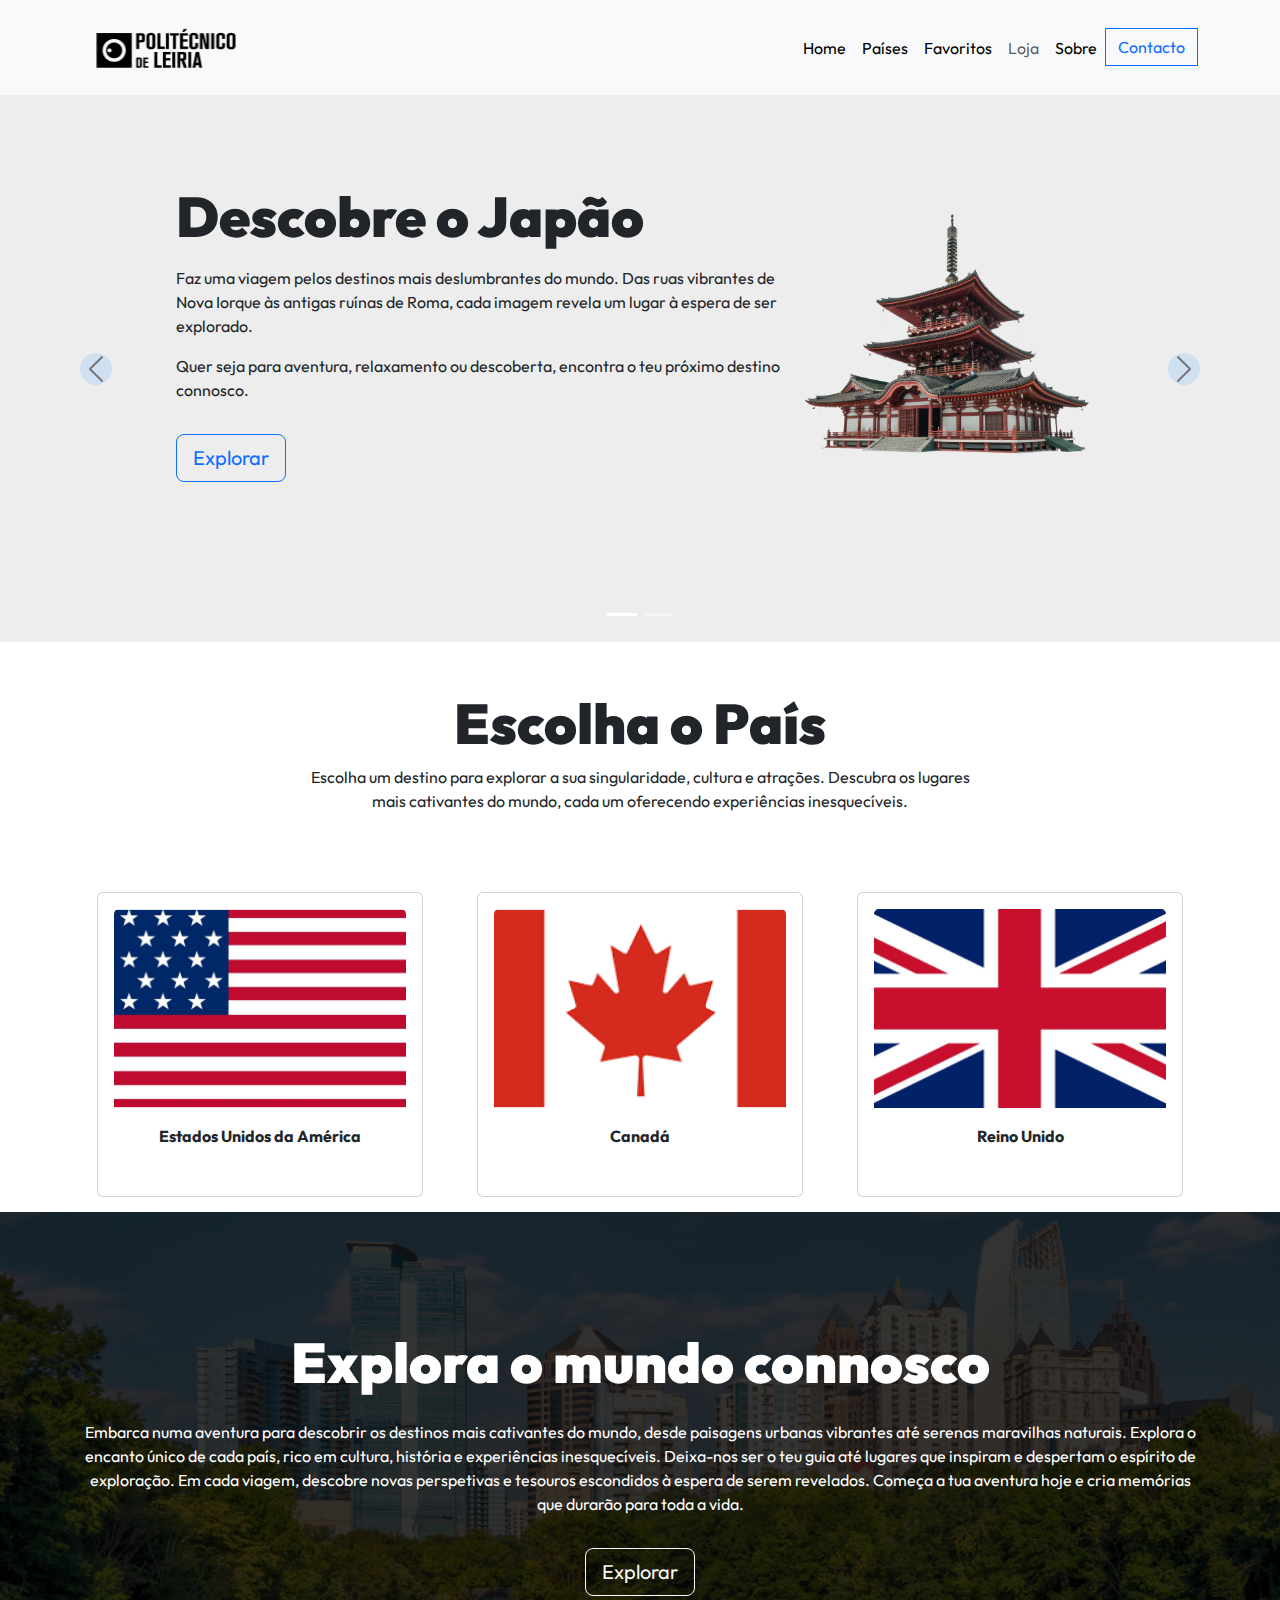
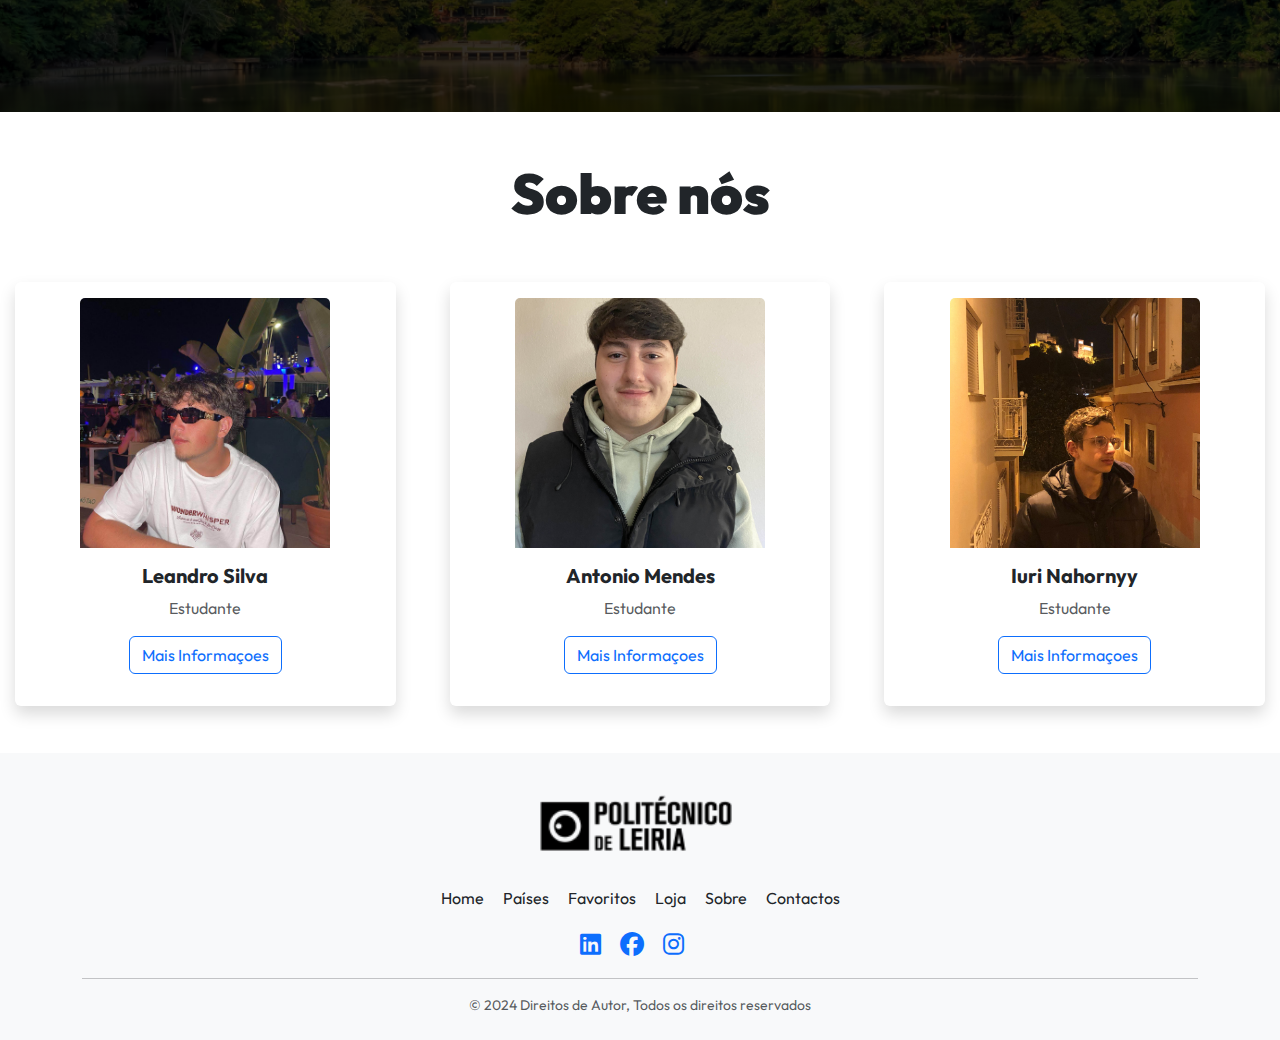
<file: projeto/index.html>
<!DOCTYPE html>
<html lang="en">

<head>
    <meta charset="UTF-8">
    <meta name="viewport" content="width=device-width, initial-scale=1.0">
    <title>Projeto Paises</title>
    <link rel="icon" type="image/x-icon" href="assets/img/depositphotos_8519673-stock-photo-earth.jpg">
    <link rel="stylesheet" href="assets/css/style.css">
    <link href="https://cdn.jsdelivr.net/npm/bootstrap@5.3.3/dist/css/bootstrap.min.css" rel="stylesheet"
        integrity="sha384-QWTKZyjpPEjISv5WaRU9OFeRpok6YctnYmDr5pNlyT2bRjXh0JMhjY6hW+ALEwIH" crossorigin="anonymous">
    <link rel="preconnect" href="https://fonts.googleapis.com">
    <link rel="preconnect" href="https://fonts.gstatic.com" crossorigin>
    <link href="https://fonts.googleapis.com/css2?family=Outfit:wght@100..900&display=swap" rel="stylesheet">
    <link rel="stylesheet" href="https://cdnjs.cloudflare.com/ajax/libs/font-awesome/6.7.2/css/all.min.css"
        crossorigin="anonymous" referrerpolicy="no-referrer" />

</head>

<body>
    <!-- NAVBAR -->
    <nav class="navbar navbar-expand-lg navbar-light bg-light">
        <div class="container-fluid container">
            <a class="navbar-brand" href="index.html">
                <img src="assets/img/Logotipo_Politecnico_Leiria_01_1.png" alt="Logo" width="168px" height="67px"
                    class="d-inline-block align-text-top">
            </a>
            <button class="navbar-toggler" type="button" data-bs-toggle="collapse"
                data-bs-target="#navbarSupportedContent" aria-controls="navbarSupportedContent" aria-expanded="false"
                aria-label="Toggle navigation">
                <span class="navbar-toggler-icon"></span>
            </button>
            <div class="collapse navbar-collapse" id="navbarSupportedContent">
                <ul class="navbar-nav ms-auto mb-2 mb-lg-0">
                    <li class="nav-item">
                        <a class="nav-link active" href="index.html">Home</a>
                    </li>
                    <li class="nav-item">
                        <a class="nav-link active" href="paises.html">Países</a>
                    </li>
                    <li class="nav-item">
                      <a class="nav-link active" href="favoritos.html">Favoritos</a>
                  </li>
                    <li class="nav-item">
                        <a class="nav-link disable" href="loja.html">Loja</a>
                    </li>
                    <li class="nav-item">
                        <a class="nav-link active" href="sobre.html">Sobre</a>
                    </li>
                    <li class="nav-item">
                        <a class="btn btn-outline-primary rounded-0" href="contactos.html">Contacto</a>
                    </li>
                </ul>
            </div>
        </div>
    </nav>
    <!-- INICIO CARROSSEL -->
    <div class="row mb-5">
        <div id="carouselExampleIndicators" class="carousel slide">
            <div class="carousel-indicators">
                <button type="button" data-bs-target="#carouselExampleIndicators" data-bs-slide-to="0" class="active"
                    aria-current="true" aria-label="Slide 1"></button>
                <button type="button" data-bs-target="#carouselExampleIndicators" data-bs-slide-to="1"
                    aria-label="Slide 2"></button>
            </div>
            <div class="carousel-inner">
                <!-- SLIDE 1 -->
                <div class="carousel-item active tcontainer cor_fundo">
                    <div class="d-flex align-items-center justify-content-between px-5 py-4">
                        <div class="col-md-8">
                            <h1 class="mb-3 txt_japa">Descobre o Japão</h1>
                            <p class="p_japa">Faz uma viagem pelos destinos mais deslumbrantes do mundo. Das ruas
                                vibrantes de Nova Iorque às antigas ruínas de Roma, cada imagem revela um lugar à espera
                                de ser explorado.</p>
                            <p>Quer seja para aventura, relaxamento ou descoberta, encontra o teu próximo destino
                                connosco.</p>
                            <a href="paises.html" class="btn btn-outline-primary btn-lg mt-3">Explorar</a>
                        </div>
                        <div class="col">
                            <img src="assets/img/11 1.png" class="img-fluid rounded" alt="Imagem Japão"
                                style="width: 400px; height: auto;">
                        </div>
                    </div>
                </div>

                <!-- SLIDE 2 -->
                <div class="carousel-item tcontainer cor_fundo2 ">
                    <div class="d-flex align-items-center justify-content-between px-5 py-4 ">
                        <div class="col-md-8">
                            <h1 class="mb-3 txt_aust text-white">Descobre a Austrália</h1>
                            <p class="p_japa text-white">Descobre a vibrante Grande Barreira de Coral, a famosa Ópera de
                                Sydney e o vasto Outback.
                                <br> <br>
                                A Austrália oferece uma vida selvagem única, costas ensolaradas e
                                paisagens diversificadas.
                            </p>
                            <a href="paises.html" class="btn btn-outline-light btn-lg mt-3">Explorar</a>
                        </div>
                        <div class="col">
                            <img src="assets/img/12 1.png" class="img-fluid rounded" alt="Imagem Japão"
                                style="width: 400px; height: auto;">
                        </div>
                    </div>
                </div>

                <!-- CONTROLES -->
                <button class="carousel-control-prev" type="button" data-bs-target="#carouselExampleIndicators"
                    data-bs-slide="prev">
                    <span class="carousel-control-prev-icon" aria-hidden="true"></span>
                    <span class="visually-hidden">Anterior</span>
                </button>
                <button class="carousel-control-next" type="button" data-bs-target="#carouselExampleIndicators"
                    data-bs-slide="next">
                    <span class="carousel-control-next-icon" aria-hidden="true"></span>
                    <span class="visually-hidden">Próximo</span>
                </button>
            </div>
        </div>

        <!-- PAÍSES FAVORITOS -->
        <section>
            <div class="container">
                <div class="row">
                    <!-- Título e subtítulo -->
                    <h2 class="text-center txt_cards mt-5">Escolha o País</h2>
                    <p class="text-center">Escolha um destino para explorar a sua singularidade, cultura e atrações.
                        Descubra os lugares <br>
                        mais cativantes do mundo, cada um oferecendo experiências inesquecíveis.</p>

                    <!-- PRIMEIRO CARD-->
                    <div class="mt-5 col-md-4">
                        <div class="card card-border p-3">
                            <img src="assets/img/EUA.png" class="card-img-top" width="288" height="199"
                                alt="imagem usa">
                            <div class="card-body">
                                <p class="card-text text-center"><strong>Estados Unidos da América</strong></p>
                                <!-- Botão de Favoritar -->
                                <div class="text-center">
                                </div>
                            </div>
                        </div>
                    </div>

                    <!-- SEGUNDO CARD-->
                    <div class="mt-5 col-md-4">
                        <div class="card card-border p-3">
                            <img src="assets/img/Mask group.png" class="card-img-top" width="288" height="199"
                                alt="imagem canada">
                            <div class="card-body">
                                <p class="card-text text-center"><strong>Canadá</strong></p>
                                <div class="text-center">
                                </div>
                            </div>
                        </div>
                    </div>

                    <!-- TERCEIRO CARD-->
                    <div class="mt-5 col-md-4 ">
                        <div class="card card-border p-3">
                            <img src="assets/img/reinounido.png" class="card-img-top" width="288" height="199"
                                alt="imagem reino unido">
                            <div class="card-body">
                                <p class="card-text text-center"><strong>Reino Unido</strong></p>
                                <div class="text-center">
                                </div>
                        </div>
                    </div>
                </div>
            </div>
        </section>

        <!-- SEÇÃO SERVIÇOS -->
        <section class="servicos margem">
            <div class="container text-center">
                <h2 class="txt_cards mb-4">Explora o mundo connosco</h2>
                <p>
                    Embarca numa aventura para descobrir os destinos mais cativantes do mundo,
                    desde paisagens urbanas vibrantes até serenas maravilhas naturais. Explora o encanto único
                    de cada país, rico em cultura, história e experiências inesquecíveis. Deixa-nos ser o teu guia
                    até lugares que inspiram e despertam o espírito de exploração. Em cada viagem, descobre novas
                    perspetivas e tesouros escondidos à espera de serem revelados. Começa a tua aventura hoje e cria
                    memórias que durarão para toda a vida.
                </p>
                <a href="paises.html" class="btn btn-outline-light btn-lg mt-3">Explorar</a>
            </div>
        </section>

        <!-- EQUIPA -->

        <h3 class="text-center txt_cards mt-5">Sobre nós</h3>
        <section class="container my-2">
            <div class="row justify-content-center mt-4">
                <!-- Primeiro Card -->
                <div class="col-12 col-md-6 col-lg-4 mb-4">
                    <div class="card p-3 border-0 shadow">
                        <img src="assets/img/41607fb5-9dd4-4e5f-bf01-ec7c959f1c54.jpg" class="card-img-top mx-auto img-fluid "
                            alt="Leandro Silva" style="width: 250px; height: 250px; object-fit: cover;">
                        <div class="card-body text-center">
                            <h5 class="card-title"><strong>Leandro Silva</strong></h5>
                            <p class="text-muted">Estudante</p>
                            <a href="sobre.html" class="btn btn-outline-primary favorite-btn">Mais Informaçoes</a>
                        </div>
                    </div>
                </div>

                <!-- Segundo Card -->
                <div class="col-12 col-md-6 col-lg-4 mb-4">
                    <div class="card p-3 border-0 shadow">
                        <img src="assets/img/toni.jpg" class="card-img-top mx-auto img-fluid "
                            alt="Antonio Mendes" style="width: 250px; height: 250px; object-fit: cover;">
                        <div class="card-body text-center">
                            <h5 class="card-title"><strong>Antonio Mendes</strong></h5>
                            <p class="text-muted">Estudante</p>
                            <a href="sobre.html" class="btn btn-outline-primary favorite-btn">Mais Informaçoes</a>
                        </div>
                    </div>
                </div>

                <!-- Terceiro Card -->
                <div class="col-12 col-md-6 col-lg-4 mb-4">
                    <div class="card p-3 border-0 shadow">
                        <img src="assets/img/IuriNahornyy2.jpg" class="card-img-top mx-auto img-fluid "
                            alt="Iuri Nahornyy" style="width: 250px; height: 250px; object-fit: cover;">
                        <div class="card-body text-center">
                            <h5 class="card-title"><strong>Iuri Nahornyy</strong></h5>
                            <p class="text-muted">Estudante</p>
                            <a href="sobre.html" class="btn btn-outline-primary favorite-btn">Mais Informaçoes</a>
                        </div>
                    </div>
                </div>
            </div>
        </section>

        <!-- Footer -->
        <footer class="bg-light text-center text-dark py-4">
            <div class="container">
                <!-- Logo -->
                <div class="mb-3">
                    <img src="assets/img/Logotipo_Politecnico_Leiria_01_1.png" width="230px" height="93px" alt="Logo" class="me-2">
                </div>

                <!-- Links -->
                <nav class="mb-3">
                    <a href="index.html" class="text-dark text-decoration-none me-3">Home</a>
                    <a href="paises.html" class="text-dark text-decoration-none me-3">Países</a>
                    <a href="favoritos.html" class="text-dark text-decoration-none me-3">Favoritos</a>
                    <a href="loja.html" class="text-dark text-decoration-none me-3">Loja</a>
                    <a href="sobre.html" class="text-dark text-decoration-none me-3">Sobre</a>
                    <a href="contactos.html" class="text-dark text-decoration-none">Contactos</a>
                </nav>

                <!-- Redes Sociais -->
                <div class="mb-3">
                    <a href="https://pt.linkedin.com/school/politecnicodeleiria/" class="text-primary fs-4 me-3"><i class="fab fa-linkedin"></i></a>
                    <a href="https://www.facebook.com/politecnico.de.leiria/?locale=pt_PT" class="text-primary fs-4 me-3"><i class="fab fa-facebook"></i></a>
                    <a href="https://www.instagram.com/estg_pleiria/" class="text-primary fs-4 me-3"><i class="fab fa-instagram"></i></a>
                </div>
                <hr>
                <!-- Direitos Autorais -->
                <div class="text-muted small">
                    © 2024 Direitos de Autor, Todos os direitos reservados
                </div>
            </div>
        </footer>
        <!-- scripts -->
        <script src="assets/js/script.js"></script>
        <script src="https://cdn.jsdelivr.net/npm/@popperjs/core@2.11.8/dist/umd/popper.min.js"
            integrity="sha384-I7E8VVD/ismYTF4hNIPjVp/Zjvgyol6VFvRkX/vR+Vc4jQkC+hVqc2pM8ODewa9r"
            crossorigin="anonymous"></script>
        <script src="https://cdn.jsdelivr.net/npm/bootstrap@5.3.3/dist/js/bootstrap.min.js"
            integrity="sha384-0pUGZvbkm6XF6gxjEnlmuGrJXVbNuzT9qBBavbLwCsOGabYfZo0T0to5eqruptLy"
            crossorigin="anonymous"></script>
</body>

</html>
</file>
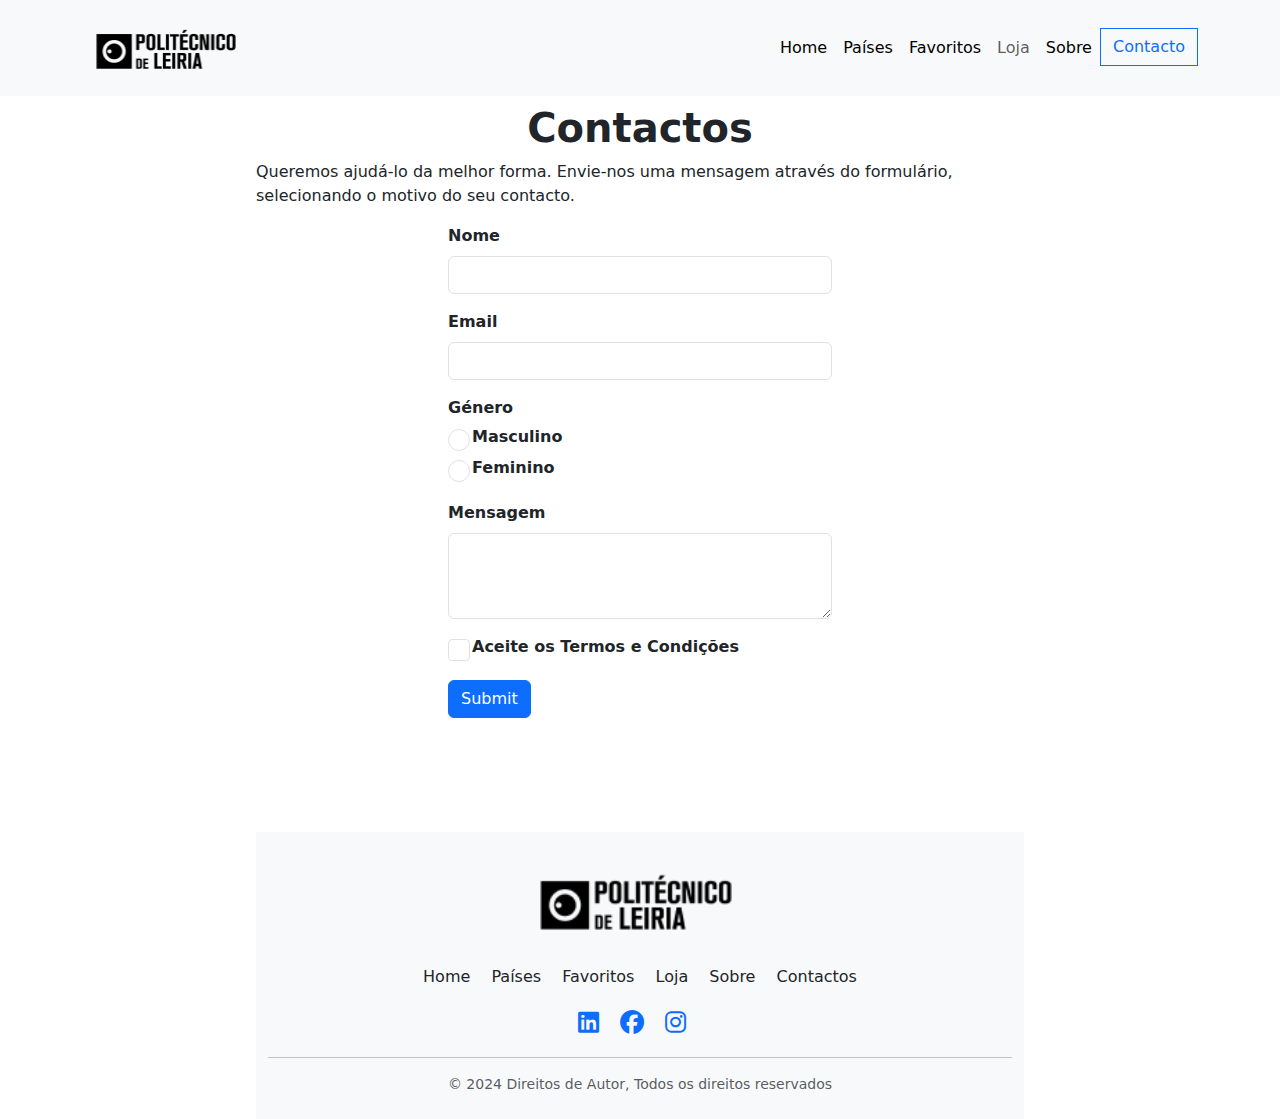
<file: projeto/contactos.html>
<!DOCTYPE html>
<html lang="en">

<head>
    <meta charset="UTF-8">
    <meta name="viewport" content="width=device-width, initial-scale=1.0">
    <title>Projeto Paises</title>
    <link rel="icon" type="image/x-icon" href="assets/img/depositphotos_8519673-stock-photo-earth.jpg">
    <link rel="stylesheet" href="assets/css/contactos.css">
    <link href="https://cdn.jsdelivr.net/npm/bootstrap@5.3.3/dist/css/bootstrap.min.css" rel="stylesheet"
        integrity="sha384-QWTKZyjpPEjISv5WaRU9OFeRpok6YctnYmDr5pNlyT2bRjXh0JMhjY6hW+ALEwIH" crossorigin="anonymous">
    <link rel="preconnect" href="https://fonts.googleapis.com">
    <link rel="preconnect" href="https://fonts.gstatic.com" crossorigin>
    <link href="https://fonts.googleapis.com/css2?family=Outfit:wght@100..900&display=swap" rel="stylesheet">
    <link rel="stylesheet" href="https://cdnjs.cloudflare.com/ajax/libs/font-awesome/6.7.2/css/all.min.css"
        crossorigin="anonymous" referrerpolicy="no-referrer" />

</head>

<body>
    <!-- NAVBAR -->
    <nav class="navbar navbar-expand-lg navbar-light bg-light">
        <div class="container-fluid container">
            <a class="navbar-brand" href="index.html">
                <img src="assets/img/Logotipo_Politecnico_Leiria_01_1.png" alt="Logo" width="168px" height="67px"
                    class="d-inline-block align-text-top">
            </a>
            <button class="navbar-toggler" type="button" data-bs-toggle="collapse"
                data-bs-target="#navbarSupportedContent" aria-controls="navbarSupportedContent" aria-expanded="false"
                aria-label="Toggle navigation">
                <span class="navbar-toggler-icon"></span>
            </button>
            <div class="collapse navbar-collapse" id="navbarSupportedContent">
                <ul class="navbar-nav ms-auto mb-2 mb-lg-0">
                    <li class="nav-item">
                        <a class="nav-link active" href="index.html">Home</a>
                    </li>
                    <li class="nav-item">
                        <a class="nav-link active" href="paises.html">Países</a>
                    </li>
                    <li class="nav-item">
                      <a class="nav-link active" href="favoritos.html">Favoritos</a>
                  </li>
                    <li class="nav-item">
                        <a class="nav-link disable" href="loja.html">Loja</a>
                    </li>
                    <li class="nav-item">
                        <a class="nav-link active" href="sobre.html">Sobre</a>
                    </li>
                    <li class="nav-item">
                        <a class="btn btn-outline-primary rounded-0" href="contactos.html">Contacto</a>
                    </li>
                </ul>
            </div>
        </div>
    </nav>

    
        <div class="form-container">
        <div class="mt-2">
        <h1 class="text-center">
            <b>Contactos</b>
        </h1>
        </div>
            <p>Queremos ajudá-lo da melhor forma. Envie-nos uma mensagem através do formulário, selecionando o motivo do seu contacto.</p>
        
                    <form method="post" class="mx-auto w-50" id="contact-form">
                        <div class="mb-3">
                            <label for="nome" class="form-label">Nome</label>
                            <input type="text" class="form-control" id="nome">
                            <div class="error" id="nome-error"></div>
                        </div>
                        <div class="mb-3">
                            <label for="email" class="form-label">Email</label>
                            <input type="email" class="form-control" id="email">
                            <div class="error" id="email-error"></div>
                        </div>
                        <div class="mb-3">
                            <label>Género</label>
                            <div class="form-check">
                                <input class="form-check-input" type="radio" name="gender" id="male" value="male">
                                <label class="form-check-label" for="male">
                                    Masculino
                                </label>
                            </div>
                            <div class="form-check">
                                <input class="form-check-input" type="radio" name="gender" id="female" value="female">
                                <label class="form-check-label" for="female">
                                    Feminino
                                </label>
                            </div>
                            <div class="error" id="gender-error"></div>
                        </div>
                        <div class="mb-3">
                            <label for="mensagem" class="form-label">Mensagem</label>
                            <textarea class="form-control" id="mensagem" rows="3"></textarea>
                            <div class="error" id="mensagem-error"></div>
                        </div>
                        <div class="mb-3 form-check">
                            <input type="checkbox" class="form-check-input" id="termos">
                            <label class="form-check-label" for="termos">Aceite os Termos e Condições</label>
                            <div class="error" id="terms-error"></div>
                        </div>
                        <button type="submit" class="btn btn-primary">Submit</button>
                        <div id="success-message" class="alert alert-success mt-4">
                            <p>Formulário submetido com sucesso</p>
                        </div>
                    </form>

    <!-- Footer -->
    <footer class="bg-light text-center text-dark py-4">
        <div class="container">
            <!-- Logo -->
            <div class="mb-3">
                <img src="assets/img/Logotipo_Politecnico_Leiria_01_1.png" width="230px" height="93px" alt="Logo" class="me-2">
            </div>

            <!-- Links -->
            <nav class="mb-3">
                <a href="index.html" class="text-dark text-decoration-none me-3">Home</a>
                <a href="paises.html" class="text-dark text-decoration-none me-3">Países</a>
                <a href="favoritos.html" class="text-dark text-decoration-none me-3">Favoritos</a>
                <a href="loja.html" class="text-dark text-decoration-none me-3">Loja</a>
                <a href="sobre.html" class="text-dark text-decoration-none me-3">Sobre</a>
                <a href="contactos.html" class="text-dark text-decoration-none">Contactos</a>
            </nav>

            <!-- Redes Sociais -->
            <div class="mb-3">
                <a href="https://pt.linkedin.com/school/politecnicodeleiria/" class="text-primary fs-4 me-3"><i class="fab fa-linkedin"></i></a>
                <a href="https://www.facebook.com/politecnico.de.leiria/?locale=pt_PT" class="text-primary fs-4 me-3"><i class="fab fa-facebook"></i></a>
                <a href="https://www.instagram.com/estg_pleiria/" class="text-primary fs-4 me-3"><i class="fab fa-instagram"></i></a>
            </div>
            <hr>
            <!-- Direitos Autorais -->
            <div class="text-muted small">
                © 2024 Direitos de Autor, Todos os direitos reservados
            </div>
        </div>
    </footer>
    <!-- scripts -->
    <script src="assets/js/contactos.js"></script>
    <script src="https://cdn.jsdelivr.net/npm/@popperjs/core@2.11.8/dist/umd/popper.min.js"
        integrity="sha384-I7E8VVD/ismYTF4hNIPjVp/Zjvgyol6VFvRkX/vR+Vc4jQkC+hVqc2pM8ODewa9r"
        crossorigin="anonymous"></script>
    <script src="https://cdn.jsdelivr.net/npm/bootstrap@5.3.3/dist/js/bootstrap.min.js"
        integrity="sha384-0pUGZvbkm6XF6gxjEnlmuGrJXVbNuzT9qBBavbLwCsOGabYfZo0T0to5eqruptLy"
        crossorigin="anonymous"></script>
</body>

</html>
</file>
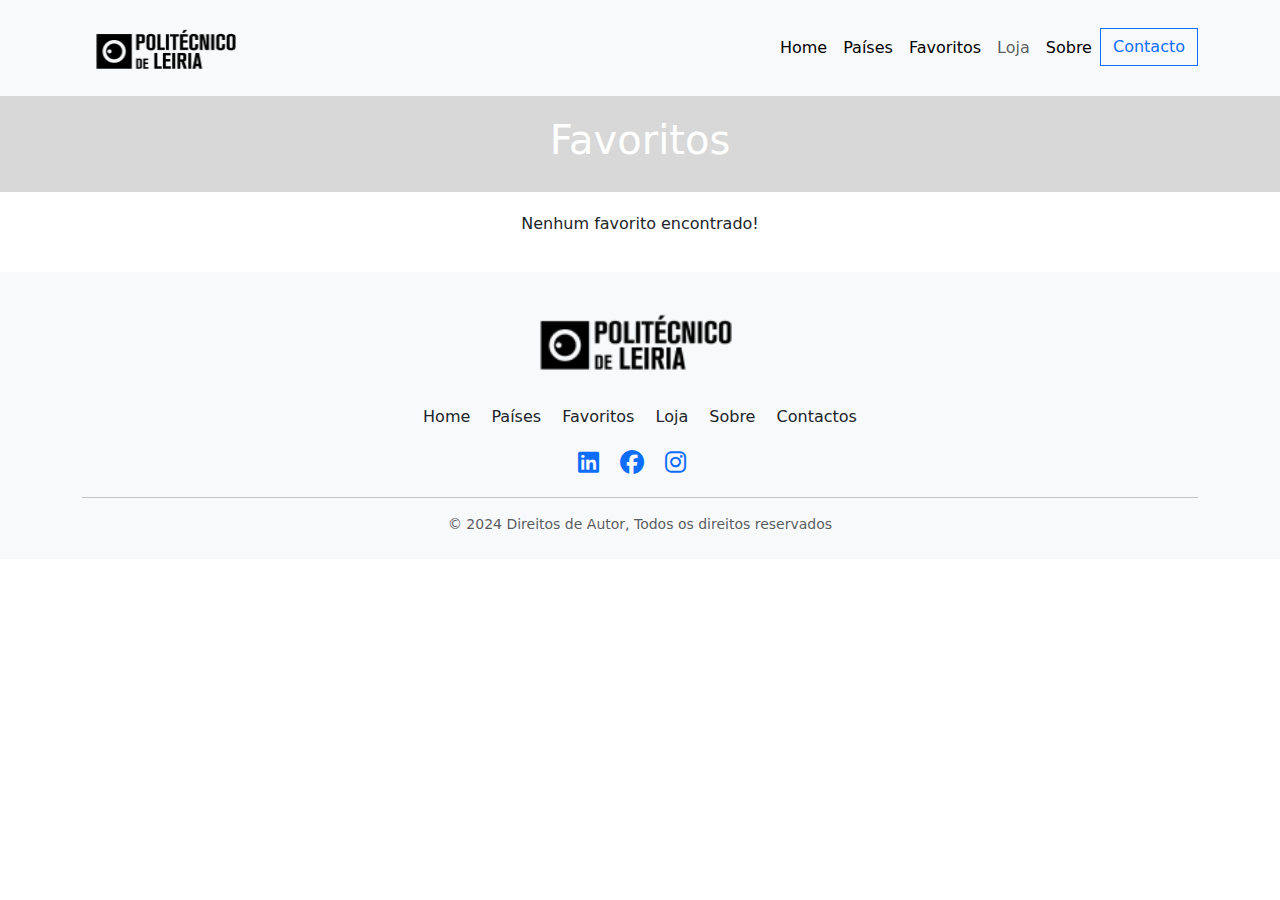
<file: projeto/favoritos.html>
<!DOCTYPE html>
<html lang="en">

<head>
    <meta charset="UTF-8">
    <meta name="viewport" content="width=device-width, initial-scale=1.0">
    <title>Projeto Paises</title>
    <link rel="icon" type="image/x-icon" href="assets/img/depositphotos_8519673-stock-photo-earth.jpg">
    <link rel="stylesheet" href="assets/css/favoritos.css">
    <link href="https://cdn.jsdelivr.net/npm/bootstrap@5.3.3/dist/css/bootstrap.min.css" rel="stylesheet"
        integrity="sha384-QWTKZyjpPEjISv5WaRU9OFeRpok6YctnYmDr5pNlyT2bRjXh0JMhjY6hW+ALEwIH" crossorigin="anonymous">
    <link rel="preconnect" href="https://fonts.googleapis.com">
    <link rel="preconnect" href="https://fonts.gstatic.com" crossorigin>
    <link href="https://fonts.googleapis.com/css2?family=Outfit:wght@100..900&display=swap" rel="stylesheet">
    <link rel="stylesheet" href="https://cdnjs.cloudflare.com/ajax/libs/font-awesome/6.7.2/css/all.min.css"
        crossorigin="anonymous" referrerpolicy="no-referrer" />
    <link href="https://fonts.googleapis.com/css?family=Nunito:300,regular,500,600,700,800" rel="stylesheet"/>

</head>

<body>
    <!-- NAVBAR -->
    <nav class="navbar navbar-expand-lg navbar-light bg-light">
        <div class="container-fluid container">
            <a class="navbar-brand" href="index.html">
                <img src="assets/img/Logotipo_Politecnico_Leiria_01_1.png" alt="Logo" width="168px" height="67px"
                    class="d-inline-block align-text-top">
            </a>
            <button class="navbar-toggler" type="button" data-bs-toggle="collapse"
                data-bs-target="#navbarSupportedContent" aria-controls="navbarSupportedContent" aria-expanded="false"
                aria-label="Toggle navigation">
                <span class="navbar-toggler-icon"></span>
            </button>
            <div class="collapse navbar-collapse" id="navbarSupportedContent">
                <ul class="navbar-nav ms-auto mb-2 mb-lg-0">
                    <li class="nav-item">
                        <a class="nav-link active" href="index.html">Home</a>
                    </li>
                    <li class="nav-item">
                        <a class="nav-link active" href="paises.html">Países</a>
                    </li>
                    <li class="nav-item">
                      <a class="nav-link active" href="favoritos.html">Favoritos</a>
                  </li>
                    <li class="nav-item">
                        <a class="nav-link disable" href="loja.html">Loja</a>
                    </li>
                    <li class="nav-item">
                        <a class="nav-link active" href="sobre.html">Sobre</a>
                    </li>
                    <li class="nav-item">
                        <a class="btn btn-outline-primary rounded-0" href="contactos.html">Contacto</a>
                    </li>
                </ul>
            </div>
        </div>
    </nav>
  <body>
    <header>
      <h1>Favoritos</h1>
    </header>
    <main class="favorites-container">
      <!-- Os favoritos serão carregados aqui -->
    </main>
  <!-- Footer -->
  <footer class="bg-light text-center text-dark py-4">
    <div class="container">
        <!-- Logo -->
        <div class="mb-3">
            <img src="assets/img/Logotipo_Politecnico_Leiria_01_1.png" width="230px" height="93px" alt="Logo" class="me-2">
        </div>

        <!-- Links -->
        <nav class="mb-3">
            <a href="index.html" class="text-dark text-decoration-none me-3">Home</a>
            <a href="paises.html" class="text-dark text-decoration-none me-3">Países</a>
            <a href="favoritos.html" class="text-dark text-decoration-none me-3">Favoritos</a>
            <a href="loja.html" class="text-dark text-decoration-none me-3">Loja</a>
            <a href="sobre.html" class="text-dark text-decoration-none me-3">Sobre</a>
            <a href="contactos.html" class="text-dark text-decoration-none">Contactos</a>
        </nav>

        <!-- Redes Sociais -->
        <div class="mb-3">
            <a href="https://pt.linkedin.com/school/politecnicodeleiria/" class="text-primary fs-4 me-3"><i class="fab fa-linkedin"></i></a>
            <a href="https://www.facebook.com/politecnico.de.leiria/?locale=pt_PT" class="text-primary fs-4 me-3"><i class="fab fa-facebook"></i></a>
            <a href="https://www.instagram.com/estg_pleiria/" class="text-primary fs-4 me-3"><i class="fab fa-instagram"></i></a>
        </div>
        <hr>
        <!-- Direitos Autorais -->
        <div class="text-muted small">
            © 2024 Direitos de Autor, Todos os direitos reservados
        </div>
    </div>
</footer>
<!-- scripts -->
<script src="assets/js/favoritos.js"></script>
<script src="https://cdn.jsdelivr.net/npm/@popperjs/core@2.11.8/dist/umd/popper.min.js"
    integrity="sha384-I7E8VVD/ismYTF4hNIPjVp/Zjvgyol6VFvRkX/vR+Vc4jQkC+hVqc2pM8ODewa9r"
    crossorigin="anonymous"></script>
<script src="https://cdn.jsdelivr.net/npm/bootstrap@5.3.3/dist/js/bootstrap.min.js"
    integrity="sha384-0pUGZvbkm6XF6gxjEnlmuGrJXVbNuzT9qBBavbLwCsOGabYfZo0T0to5eqruptLy"
    crossorigin="anonymous"></script>
</body>

</html>
</file>
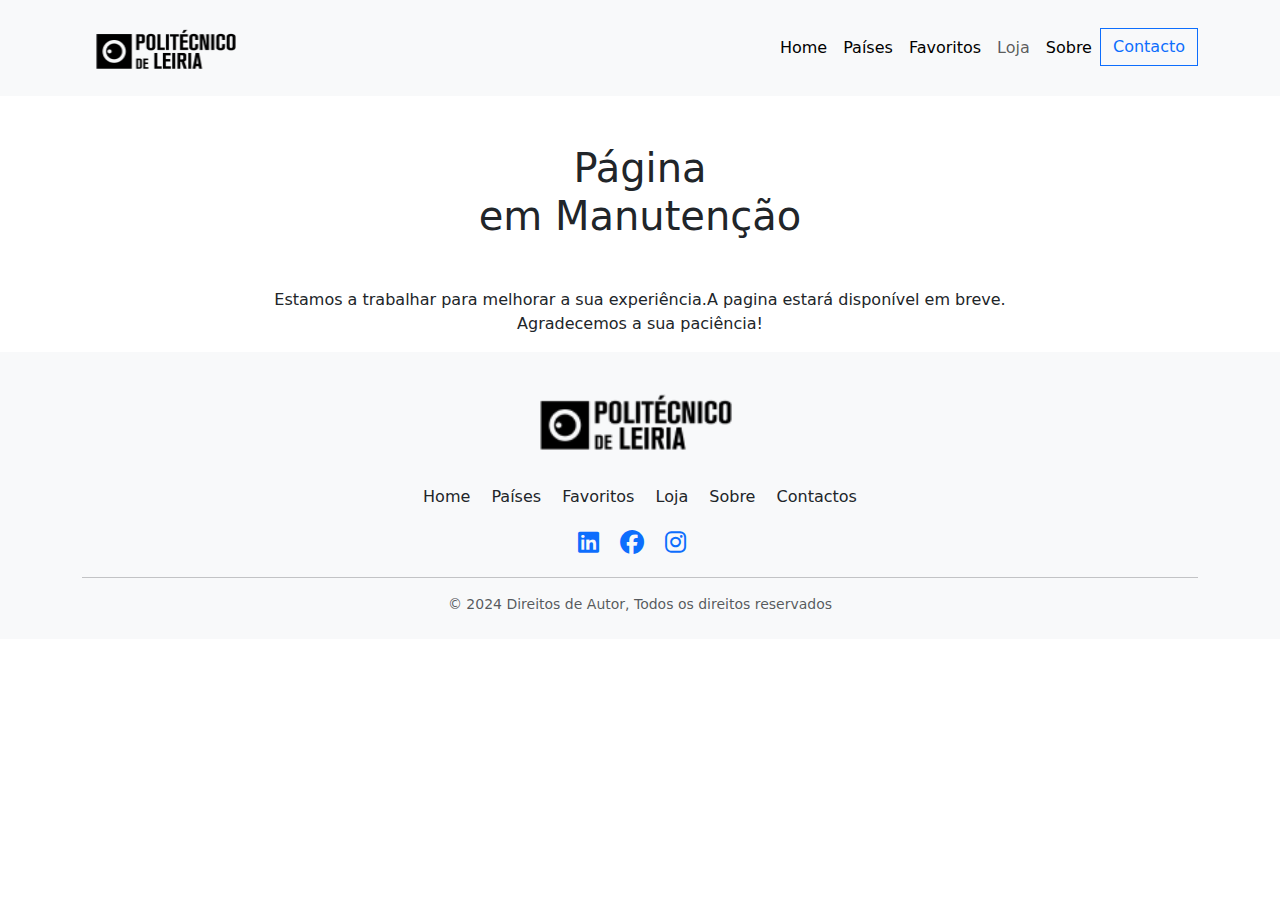
<file: projeto/loja.html>
<!DOCTYPE html>
<html lang="en">

<head>
    <meta charset="UTF-8">
    <meta name="viewport" content="width=device-width, initial-scale=1.0">
    <title>Projeto Paises</title>
    <link rel="icon" type="image/x-icon" href="assets/img/depositphotos_8519673-stock-photo-earth.jpg">
    <link rel="stylesheet" href="assets/css/loja.css">
    <link href="https://cdn.jsdelivr.net/npm/bootstrap@5.3.3/dist/css/bootstrap.min.css" rel="stylesheet"
        integrity="sha384-QWTKZyjpPEjISv5WaRU9OFeRpok6YctnYmDr5pNlyT2bRjXh0JMhjY6hW+ALEwIH" crossorigin="anonymous">
    <link rel="preconnect" href="https://fonts.googleapis.com">
    <link rel="preconnect" href="https://fonts.gstatic.com" crossorigin>
    <link href="https://fonts.googleapis.com/css2?family=Outfit:wght@100..900&display=swap" rel="stylesheet">
    <link rel="stylesheet" href="https://cdnjs.cloudflare.com/ajax/libs/font-awesome/6.7.2/css/all.min.css"
        crossorigin="anonymous" referrerpolicy="no-referrer" />

</head>

<body>
    <!-- NAVBAR -->
    <nav class="navbar navbar-expand-lg navbar-light bg-light">
        <div class="container-fluid container">
            <a class="navbar-brand" href="index.html">
                <img src="assets/img/Logotipo_Politecnico_Leiria_01_1.png" alt="Logo" width="168px" height="67px"
                    class="d-inline-block align-text-top">
            </a>
            <button class="navbar-toggler" type="button" data-bs-toggle="collapse"
                data-bs-target="#navbarSupportedContent" aria-controls="navbarSupportedContent" aria-expanded="false"
                aria-label="Toggle navigation">
                <span class="navbar-toggler-icon"></span>
            </button>
            <div class="collapse navbar-collapse" id="navbarSupportedContent">
                <ul class="navbar-nav ms-auto mb-2 mb-lg-0">
                    <li class="nav-item">
                        <a class="nav-link active" href="index.html">Home</a>
                    </li>
                    <li class="nav-item">
                        <a class="nav-link active" href="paises.html">Países</a>
                    </li>
                    <li class="nav-item">
                      <a class="nav-link active" href="favoritos.html">Favoritos</a>
                  </li>
                    <li class="nav-item">
                        <a class="nav-link disable" href="loja.html">Loja</a>
                    </li>
                    <li class="nav-item">
                        <a class="nav-link active" href="sobre.html">Sobre</a>
                    </li>
                    <li class="nav-item">
                        <a class="btn btn-outline-primary rounded-0" href="contactos.html">Contacto</a>
                    </li>
                </ul>
            </div>
        </div>
    </nav>

    
     <!-- Corpo da página -->
     <section>
        <div class="fundoloja container-fluid">
            <div class="text-center">
                <h1 class="mt-5">Página <br>
                    em Manutenção</h1>
                <p class="mt-5">
                    Estamos a trabalhar para melhorar a sua experiência.A pagina estará disponível em breve. <br>
                    Agradecemos a sua paciência!
                </p>
            </div>
        </div>
    </section>
    <!-- Footer -->
    <footer class="bg-light text-center text-dark py-4">
        <div class="container">
            <!-- Logo -->
            <div class="mb-3">
                <img src="assets/img/Logotipo_Politecnico_Leiria_01_1.png" width="230px" height="93px" alt="Logo" class="me-2">
            </div>

            <!-- Links -->
            <nav class="mb-3">
                <a href="index.html" class="text-dark text-decoration-none me-3">Home</a>
                <a href="paises.html" class="text-dark text-decoration-none me-3">Países</a>
                <a href="favoritos.html" class="text-dark text-decoration-none me-3">Favoritos</a>
                <a href="loja.html" class="text-dark text-decoration-none me-3">Loja</a>
                <a href="sobre.html" class="text-dark text-decoration-none me-3">Sobre</a>
                <a href="contactos.html" class="text-dark text-decoration-none">Contactos</a>
            </nav>

            <!-- Redes Sociais -->
            <div class="mb-3">
                <a href="https://pt.linkedin.com/school/politecnicodeleiria/" class="text-primary fs-4 me-3"><i class="fab fa-linkedin"></i></a>
                <a href="https://www.facebook.com/politecnico.de.leiria/?locale=pt_PT" class="text-primary fs-4 me-3"><i class="fab fa-facebook"></i></a>
                <a href="https://www.instagram.com/estg_pleiria/" class="text-primary fs-4 me-3"><i class="fab fa-instagram"></i></a>
            </div>
            <hr>
            <!-- Direitos Autorais -->
            <div class="text-muted small">
                © 2024 Direitos de Autor, Todos os direitos reservados
            </div>
        </div>
    </footer>
    <!-- scripts -->
    <script src="assets/js/loja.js"></script>
    <script src="https://cdn.jsdelivr.net/npm/@popperjs/core@2.11.8/dist/umd/popper.min.js"
        integrity="sha384-I7E8VVD/ismYTF4hNIPjVp/Zjvgyol6VFvRkX/vR+Vc4jQkC+hVqc2pM8ODewa9r"
        crossorigin="anonymous"></script>
    <script src="https://cdn.jsdelivr.net/npm/bootstrap@5.3.3/dist/js/bootstrap.min.js"
        integrity="sha384-0pUGZvbkm6XF6gxjEnlmuGrJXVbNuzT9qBBavbLwCsOGabYfZo0T0to5eqruptLy"
        crossorigin="anonymous"></script>
</body>

</html>
</file>
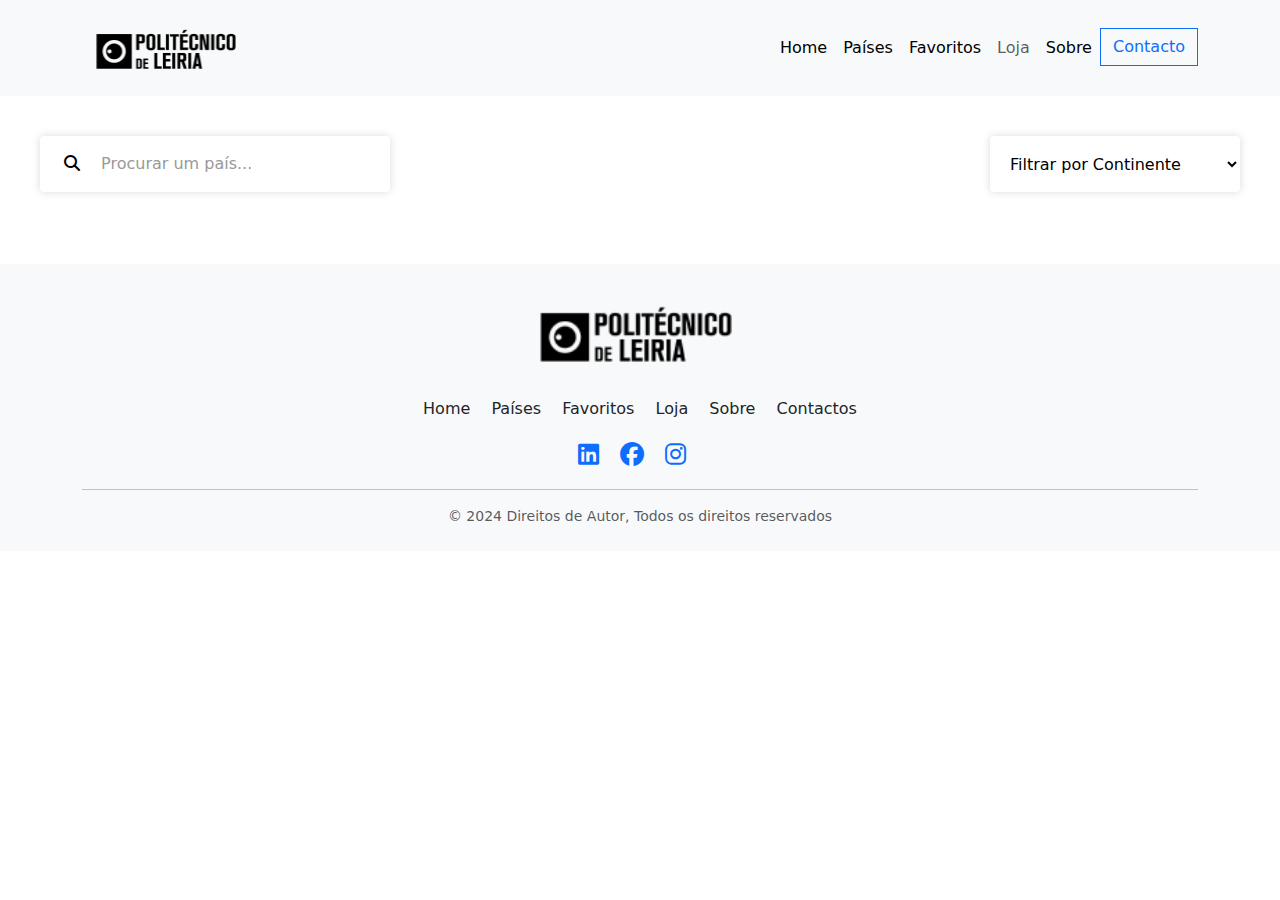
<file: projeto/paises.html>
<!DOCTYPE html>
<html lang="en">

<head>
    <meta charset="UTF-8">
    <meta name="viewport" content="width=device-width, initial-scale=1.0">
    <title>Projeto Paises</title>
    <link rel="icon" type="image/x-icon" href="assets/img/depositphotos_8519673-stock-photo-earth.jpg">
    <link rel="stylesheet" href="assets/css/paises.css">
    <link rel="stylesheet" href="assets/css/paises2.css">
    <link href="https://cdn.jsdelivr.net/npm/bootstrap@5.3.3/dist/css/bootstrap.min.css" rel="stylesheet"
        integrity="sha384-QWTKZyjpPEjISv5WaRU9OFeRpok6YctnYmDr5pNlyT2bRjXh0JMhjY6hW+ALEwIH" crossorigin="anonymous">
    <link rel="preconnect" href="https://fonts.googleapis.com">
    <link rel="preconnect" href="https://fonts.gstatic.com" crossorigin>
    <link href="https://fonts.googleapis.com/css2?family=Outfit:wght@100..900&display=swap" rel="stylesheet">
    <link rel="stylesheet" href="https://cdnjs.cloudflare.com/ajax/libs/font-awesome/6.7.2/css/all.min.css"
        crossorigin="anonymous" referrerpolicy="no-referrer" />

</head>

<body>
    <!-- NAVBAR -->
    <nav class="navbar navbar-expand-lg navbar-light bg-light">
        <div class="container-fluid container">
            <a class="navbar-brand" href="index.html">
                <img src="assets/img/Logotipo_Politecnico_Leiria_01_1.png" alt="Logo" width="168px" height="67px"
                    class="d-inline-block align-text-top">
            </a>
            <button class="navbar-toggler" type="button" data-bs-toggle="collapse"
                data-bs-target="#navbarSupportedContent" aria-controls="navbarSupportedContent" aria-expanded="false"
                aria-label="Toggle navigation">
                <span class="navbar-toggler-icon"></span>
            </button>
            <div class="collapse navbar-collapse" id="navbarSupportedContent">
                <ul class="navbar-nav ms-auto mb-2 mb-lg-0">
                    <li class="nav-item">
                        <a class="nav-link active" href="index.html">Home</a>
                    </li>
                    <li class="nav-item">
                        <a class="nav-link active" href="paises.html">Países</a>
                    </li>
                    <li class="nav-item">
                      <a class="nav-link active" href="favoritos.html">Favoritos</a>
                  </li>
                    <li class="nav-item">
                        <a class="nav-link disable" href="loja.html">Loja</a>
                    </li>
                    <li class="nav-item">
                        <a class="nav-link active" href="sobre.html">Sobre</a>
                    </li>
                    <li class="nav-item">
                        <a class="btn btn-outline-primary rounded-0" href="contactos.html">Contacto</a>
                    </li>
                </ul>
            </div>
        </div>
    </nav>
    <main>
      <div class="search-filter-container">
        <div class="search-container">
          <i class="fa-solid fa-magnifying-glass"></i>
          <input type="text" placeholder="Procurar um país...">
        </div>
        <select class="filter-by-region">
          <option hidden>Filtrar por Continente</option>
          <option value="Africa">África</option>
          <option value="America">América</option>
          <option value="Asia">Ásia</option>
          <option value="Europe">Europa</option>
          <option value="Oceania">Oceania</option>
        </select>
      </div>
      <div class="countries-container"></div>
    </main>
  <!-- Footer -->
  <footer class="bg-light text-center text-dark py-4">
    <div class="container">
        <!-- Logo -->
        <div class="mb-3">
            <img src="assets/img/Logotipo_Politecnico_Leiria_01_1.png" width="230px" height="93px" alt="Logo" class="me-2">
        </div>

        <!-- Links -->
        <nav class="mb-3">
            <a href="index.html" class="text-dark text-decoration-none me-3">Home</a>
            <a href="paises.html" class="text-dark text-decoration-none me-3">Países</a>
            <a href="favoritos.html" class="text-dark text-decoration-none me-3">Favoritos</a>
            <a href="loja.html" class="text-dark text-decoration-none me-3">Loja</a>
            <a href="sobre.html" class="text-dark text-decoration-none me-3">Sobre</a>
            <a href="contactos.html" class="text-dark text-decoration-none">Contactos</a>
        </nav>

        <!-- Redes Sociais -->
        <div class="mb-3">
            <a href="https://pt.linkedin.com/school/politecnicodeleiria/" class="text-primary fs-4 me-3"><i class="fab fa-linkedin"></i></a>
            <a href="https://www.facebook.com/politecnico.de.leiria/?locale=pt_PT" class="text-primary fs-4 me-3"><i class="fab fa-facebook"></i></a>
            <a href="https://www.instagram.com/estg_pleiria/" class="text-primary fs-4 me-3"><i class="fab fa-instagram"></i></a>
        </div>
        <hr>
        <!-- Direitos Autorais -->
        <div class="text-muted small">
            © 2024 Direitos de Autor, Todos os direitos reservados
        </div>
    </div>
</footer>
<!-- scripts -->
<script src="assets/js/paises.js"></script>
<script src="assets/js/paises2.js"></script>
<script src="https://cdn.jsdelivr.net/npm/@popperjs/core@2.11.8/dist/umd/popper.min.js"
    integrity="sha384-I7E8VVD/ismYTF4hNIPjVp/Zjvgyol6VFvRkX/vR+Vc4jQkC+hVqc2pM8ODewa9r"
    crossorigin="anonymous"></script>
<script src="https://cdn.jsdelivr.net/npm/bootstrap@5.3.3/dist/js/bootstrap.min.js"
    integrity="sha384-0pUGZvbkm6XF6gxjEnlmuGrJXVbNuzT9qBBavbLwCsOGabYfZo0T0to5eqruptLy"
    crossorigin="anonymous"></script>
</body>

</html>
</file>
<file: projeto/assets/css/style.css>
/* Geral */
html,
body {
    height: 100%;
    margin: 0;
    padding: 0;
}

main {
    flex: 1;
    /* Faz o conteúdo principal ocupar o espaço restante */
}


body {
    font-family: 'Outfit', sans-serif;
    background-color: #f8f9fa;
    margin: 0;
    display: flex;
    flex-direction: column;
    /* Organiza o layout em coluna */
    overflow-x: hidden;
}

* {
    font-family: "Outfit", sans-serif;
    font-optical-sizing: auto;
}

/* NAVBAR */
.navbar {
    background-color: #ffffff;
    box-shadow: 0 4px 6px rgba(0, 0, 0, 0.1);
}

/* CARROSSEL */
.carousel-item {
    background-color: #EDEDED;
    padding: 5% 10%;
    display: flex;
    justify-content: center;
    align-items: center;
}

.cor_fundo {
    height: 547px;
    width: 1440px;
    background-color: #EDEDED;
}

.cor_fundo2 {
    height: 547px;
    width: 1440px;
    background-color: #000000;
}

.img_japa {
    justify-content: end;
}

.carousel-control-prev-icon,
.carousel-control-next-icon {
    background-color: rgba(0, 123, 255, 0.5);
    border-radius: 50%;
    filter: invert(100%) sepia(100%) saturate(300%) hue-rotate(180deg);
}

/* SEÇÃO SERVIÇOS */
.servicos {
    background: linear-gradient(rgba(0, 0, 0, 0.8), rgba(0, 0, 0, 0.8)),
        url('../img/service.jpg') no-repeat center center / cover;
    color: white;
    min-height: 500px;
    display: flex;
    align-items: center;
    justify-content: center;
    text-align: center;
    padding: 20px;
}

.margem {
    margin-top: 5%;
}

.txt_cards {
    font-family: 'Outfit', sans-serif;
    font-size: 56px;
    font-weight: 900;
    text-align: center;
}

.txt_japa {
    font-family: 'Outfit', sans-serif;
    font-size: 56px;
    font-weight: 900;
    text-align: left;
}

.txt_aust {
    font-family: 'Outfit', sans-serif;
    font-size: 45px;
    font-weight: 900;
    text-align: left;
}

.card {
    margin: 15px;
}

.card-border:hover {
    border: 2px solid blue;
    font-size: 18px;
}

/* FOOTER */
.footer {
    background-color: #333;
    color: white;
    text-align: center;
    padding: 15px 0;
    width: 100%;
    margin-top: auto;
    /* Empurra o footer para o final */
}



/* CSS PAISES */

.country-details-container {
    max-width: 1200px;
    margin-inline: auto;
    margin-top: 32px;
}

.back-button {
    padding: 6px 24px;
    box-shadow: 0 0 4px 0px rgba(0, 0, 0, 0.2);
    border-radius: 4px;
    cursor: pointer;
}

.country-details {
    display: flex;
    align-items: center;
    gap: 64px;
    margin-top: 64px;
}

.country-details img {
    width: 40%;
    border: 1px solid #ddd;
}

.details-text {
    display: flex;
    flex-direction: column;
    row-gap: 12px;
    column-gap: 64px;
    max-height: 180px;
    flex-wrap: wrap;
}

.details-text p {
    margin: 0;
}

.border-countries {
    margin-top: 48px;
    display: flex;
    align-items: flex-start;
    flex-wrap: wrap;
    gap: 8px;
}

.border-countries a {
    padding: 4px 16px;
    box-shadow: 0 0 4px 0px rgba(0, 0, 0, 0.2);
    border-radius: 4px;
    font-size: 14px;
}

@media(max-width: 940px) {
    .country-details {
        flex-direction: column;
        align-items: flex-start;
        margin-top: 32px;
        gap: 16px;
    }

    .details-text {
        max-height: unset;
    }

    .country-details img {
        width: 100%;
        max-width: 400px;
    }

}


footer {
    margin-top: auto;
    /* Empurra o footer para o final */
}


.icon {
    display: inline-block;
    font-size: 2em;
    text-align: center;
    margin-top: 10px;
}
</file>
<file: projeto/assets/css/contactos.css>
body {
    font-family: Arial, sans-serif;
}
.form-container {
    width: 60%;
    margin: 0 auto;
}
h1 {
    text-align: center;
}
.form-section {
    margin-bottom: 20px;
}
label {
    display: block;
    margin-bottom: 5px;
    font-weight: bold;
}
input, textarea, select {
    width: 100%;
    padding: 10px;
    margin-bottom: 15px;
    border: 1px solid #ccc;
    border-radius: 5px;
}
.button-container {
    text-align: center;
}
.button-container button {
    background-color: blue;
    color: white;
    border: none;
    padding: 10px 20px;
    font-size: 16px;
    border-radius: 5px;
    cursor: pointer;
}
.button-container button:hover {
    background-color: darkblue;
}

.error{
    color: red;
    font-size: 12px;
    display: none;
}

#success-message{
    opacity: 0;
}
</file>
<file: projeto/assets/css/favoritos.css>
body {
    font-family: 'Nunito', sans-serif;
    margin: 0;
    padding: 0;
    background-color: #f4f4f9;
  }
  header {
    background-color: #d8d8d8;
    color: white;
    text-align: center;
    padding: 20px 0;
  }
  main {
    padding: 20px;
    display: flex;
    flex-wrap: wrap;
    gap: 20px;
    justify-content: center;
  }
  .country-card {
    background-color: white;
    border-radius: 8px;
    box-shadow: 0 2px 4px rgba(0, 0, 0, 0.1);
    padding: 15px;
    text-align: center;
    width: 200px;
  }
  .country-card img {
    width: 100%;
    height: 100px;
    object-fit: cover;
    border-radius: 8px;
  }
  .country-card h3 {
    margin: 10px 0 5px;
    font-size: 18px;
  }
  .country-card button {
    background-color: #f44336;
    color: white;
    border: none;
    border-radius: 5px;
    padding: 5px 10px;
    cursor: pointer;
  }
  .country-card button:hover {
    background-color: #d32f2f;
  }
</file>
<file: projeto/assets/css/loja.css>
.img{
    justify-content: center;
}
</file>
<file: projeto/assets/css/paises.css>
* {
    box-sizing: border-box;
}

body {
    --background-color: white;
    --text-color: black;
    --elements-color: white;
    margin: 0;
    font-family: Nunito, sans-serif;
    background-color: var(--background-color);
    color: var(--text-color);
}

body.dark {
    --background-color: hsl(207, 26%, 17%); 
    --text-color: white;
    --elements-color: hsl(209, 23%, 22%);
}

main {
    padding: 24px;
}

a {
    text-decoration-line: none;
    color: inherit;
}

.header-container {
    box-shadow: 0 2px 4px 0px rgba(0, 0, 0, 0.1);
    padding-inline: 24px;
    background-color: var(--elements-color);
}

.header-content {
    display: flex;
    align-items: center;
    justify-content: space-between;
    max-width: 1200px;
    margin-inline: auto;
}

.title {
    font-weight: 800;
}

.theme-changer {
    cursor: pointer;
}

.countries-container {
    max-width: 1200px;
    margin-top: 16px;
    display: flex;
    gap: 64px;
    flex-wrap: wrap;
    margin-inline: auto;
    justify-content: space-between;
}

.country-card {
    display: inline-block;
    width: 250px;
    border-radius: 8px;
    overflow: hidden;
    padding-bottom: 24px;
    box-shadow: 0 0 8px 0px rgba(0, 0, 0, 0.2);
    transition: all 0.2s ease-in-out;
    background-color: var(--elements-color);
}

.country-card:hover {
    transform: scale(1.03);
    box-shadow: 0 0 16px 0px rgba(0, 0, 0, 0.2);
}

.card-title {
    font-size: 24px;
    margin-block: 16px;
}

.card-text {
    padding-inline: 16px;
}

.card-text p {
    margin-block: 8px;
}

.country-card img {
    width: 100%;
}


.search-filter-container {
    max-width: 1200px;
    margin-inline: auto;
    margin-top: 16px;
    margin-bottom: 48px;
    display: flex;
    justify-content: space-between;
    gap: 24px;
}

.search-container {
    box-shadow: 0 0 8px 0px rgba(0, 0, 0, 0.15);
    max-width: 350px;
    width: 100%;
    border-radius: 4px;
    padding-left: 24px;
    color: #999;
    overflow: hidden;
    background-color: var(--elements-color);
    color: var(--text-color);
}

.search-container input {
    border: none;
    outline: none;
    padding: 16px;
    width: 90%;
    background-color: inherit;
    color: inherit;
}

.search-container input::placeholder {
    color: #999;
}

.filter-by-region {
    width: 250px;
    padding: 16px;
    border: none;
    outline: none;
    box-shadow: 0 0 8px 0px rgba(0, 0, 0, 0.15);
    border-radius: 4px;
    background-color: var(--elements-color);
    color: var(--text-color);
}

@media(max-width: 768px) {
    .countries-container {
        justify-content: center;
    }

}
.button {
  position: fixed;
  padding: 10px 22px;
  border-radius: 6px;
  border: none;
  color: #fff;
  cursor: pointer;
  background-color:blue;
  transition: all 0.2s ease;
}
</file>
<file: projeto/assets/css/paises2.css>
.country-details-container {
    max-width: 1200px;
    margin-inline: auto;
    margin-top: 32px;
}

.back-button {
    padding: 6px 24px;
    box-shadow: 0 0 4px 0px rgba(0, 0, 0, 0.2);
    border-radius: 4px;
    cursor: pointer;
}

.country-details {
    display: flex;
    align-items: center;
    gap: 64px;
    margin-top: 64px;
}

.country-details img {
    width: 40%;
    border: 1px solid #ddd;
}

.details-text {
    display: flex;
    flex-direction: column;
    row-gap: 12px;
    column-gap: 64px;
    max-height: 180px;
    flex-wrap: wrap;
}

.details-text p {
    margin: 0;
}

.border-countries {
    margin-top: 48px;
    display: flex;
    align-items: flex-start;
    flex-wrap: wrap;
    gap: 8px;
}

.border-countries a {
    padding: 4px 16px;
    box-shadow: 0 0 4px 0px rgba(0, 0, 0, 0.2);
    border-radius: 4px;
    font-size: 14px;
}

@media(max-width: 940px) {
    .country-details {
        flex-direction: column;
        align-items: flex-start;
        margin-top: 32px;
        gap: 16px;
    }

    .details-text {
        max-height: unset;
    }

    .country-details img {
        width: 100%;
        max-width: 400px;
    }

}
</file>
